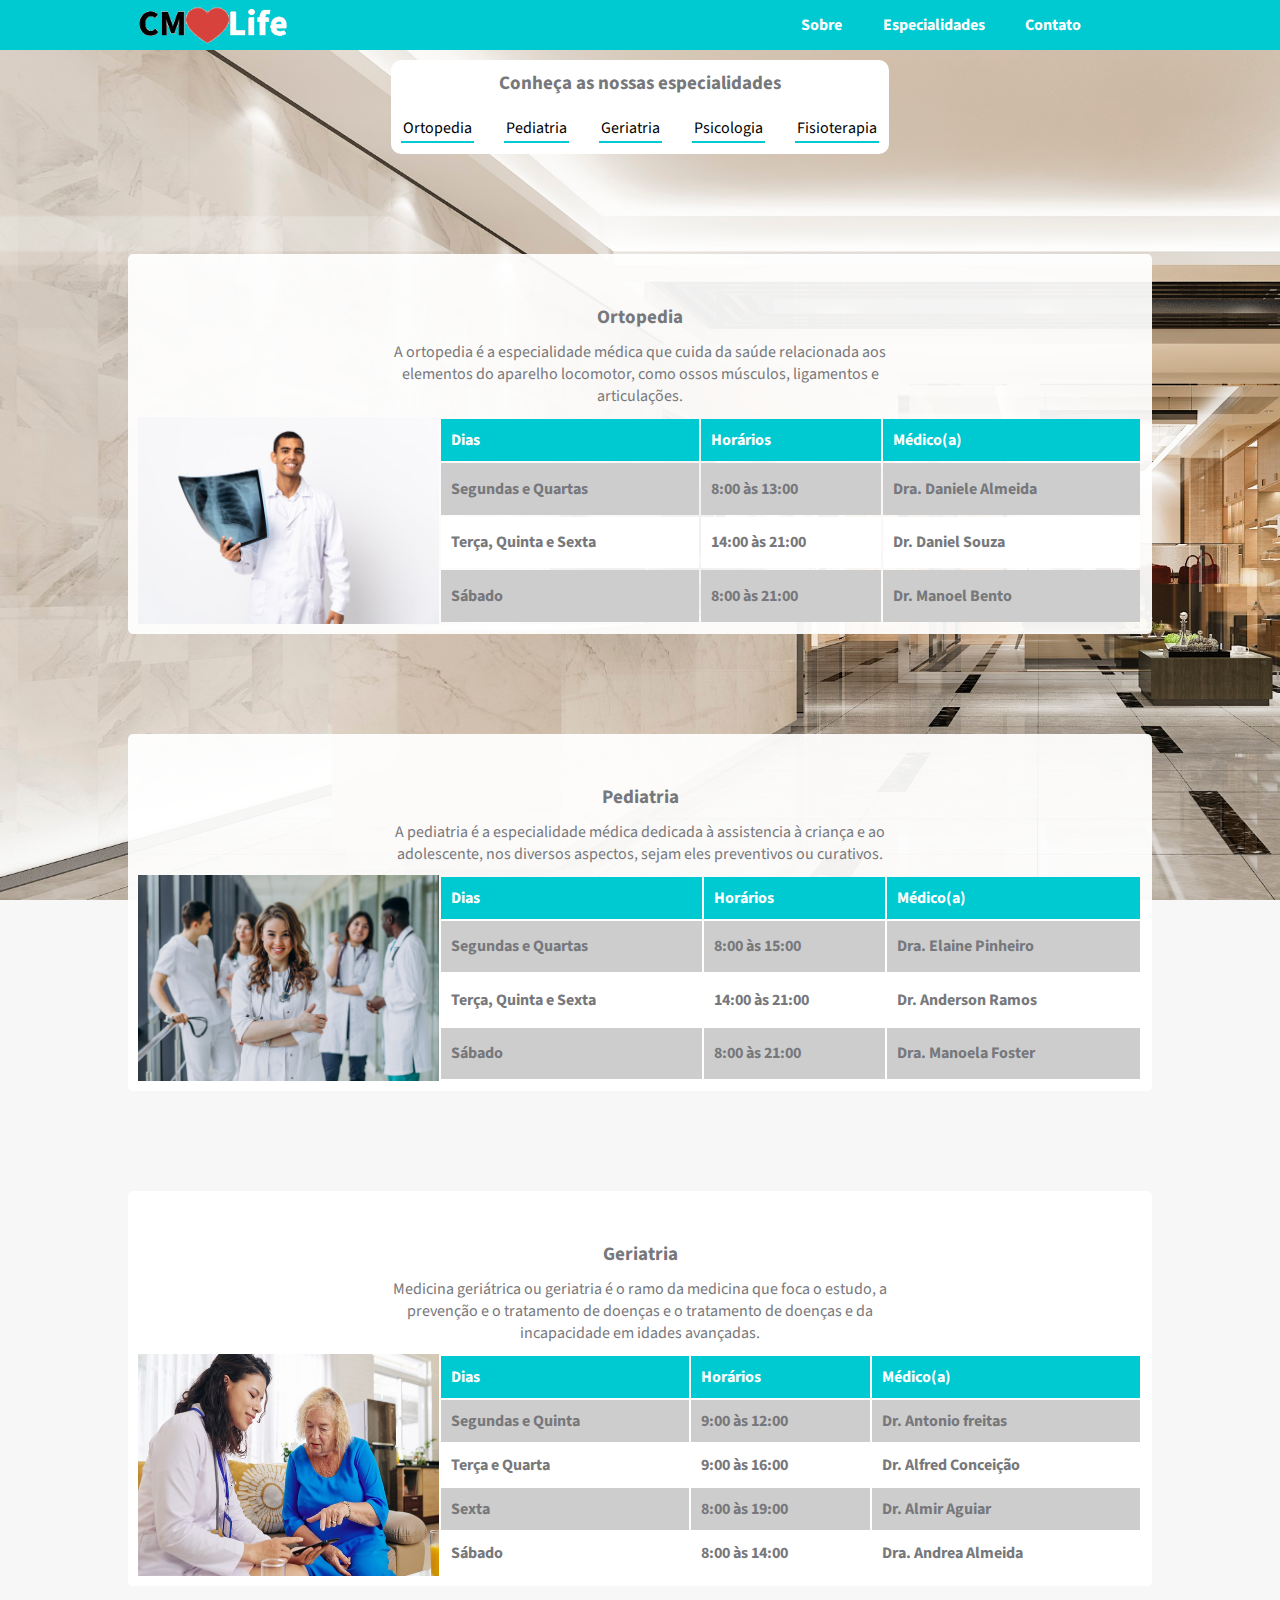
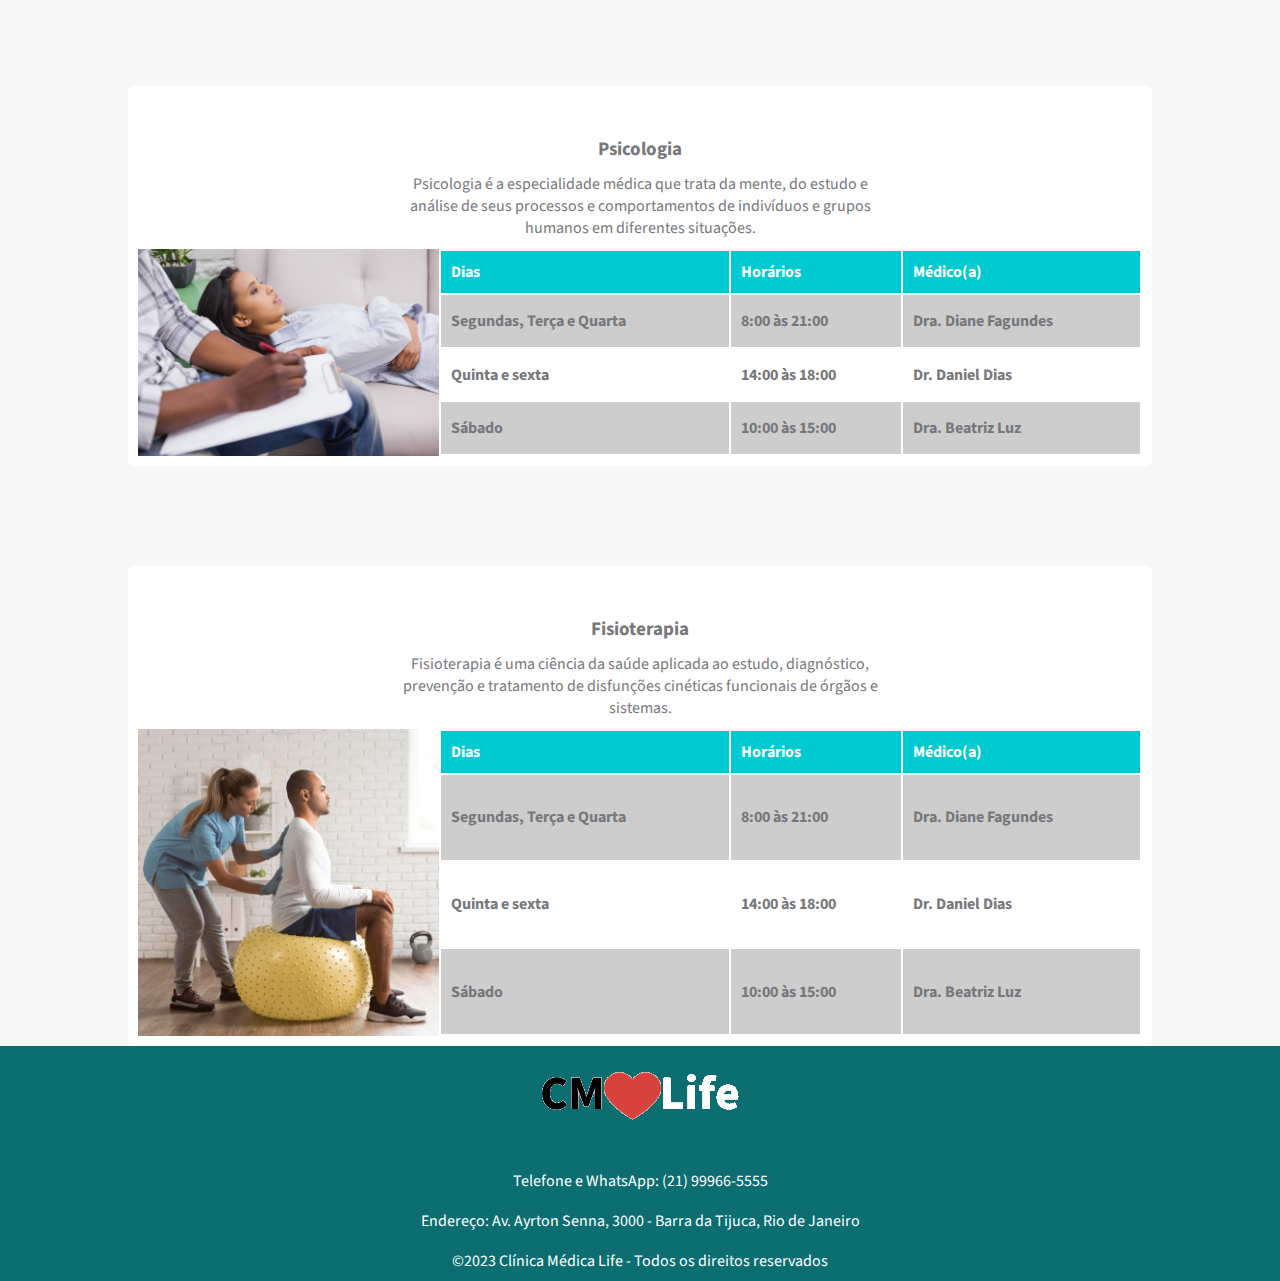
<file: especialidades.html>
<!DOCTYPE html>
<html lang="pt-br">
<head>
    <meta charset="UTF-8">
    <meta name="viewport" content="width=device-width, initial-scale=1.0">
    <link rel="stylesheet" href="css/estilo.css">
    <link rel="stylesheet" href="css/responsivo.css">
    <link rel="stylesheet" href="css/estilo-especialidades.css">
    <link rel="stylesheet" href="css/especialidade-responsivo.css">
    <link rel="stylesheet" href="https://fonts.googleapis.com/css2?family=Source+Sans+Pro:ital,wght@0,200;0,300;0,400;0,600;0,700;0,900;1,200;1,300;1,400;1,600;1,700;1,900&display=swap">
    <link rel="shortcut icon" href="assetsEsp/logo2.png" type="image/x-icon">
    <title>CMLife - Especialidades</title>
</head>
<body>
    <header>
        <div class="div-topo">
            <a href="index.html">
                <img src="assets/logo.png" alt="Logo da clínica">
            </a>

            <nav class="navigation">
                <ul>
                    <li><a href="index.html#sobre">Sobre</a></li>
                    <li><a href="especialidades.html">Especialidades</a></li>
                    <li><a href="index.html#contato">Contato</a></li>
                </ul>
            </nav>
        </div>
    </header>

    <main>
        <div class="background-especialidades">
            <div class="limitador">
                <div class="opcoes">
                    <h2>Conheça as nossas especialidades</h2>
                    <ul>
                        <li><a href="#ortopedia">Ortopedia</a></li>
                        <li><a href="#pediatria">Pediatria</a></li>
                        <li><a href="#geriatria">Geriatria</a></li>
                        <li><a href="#psicologia">Psicologia</a></li>
                        <li><a href="#fisioterapia">Fisioterapia</a></li>
                    </ul>
                </div>
                <!-- ------------------------------------------------- -->

                <section id="ortopedia" class="container">

                    <div class="pretexto">
                        <h3>Ortopedia</h3>
                        <p>A ortopedia é a especialidade médica que cuida da saúde relacionada aos elementos do aparelho locomotor, como ossos músculos, ligamentos e articulações.</p>
                    </div>

                    <div class="infos">
                        <figure>
                            <img src="assetsEsp/ortopedia.png" alt="">
                        </figure>

                        <table>
                            <thead>
                                <tr>
                                    <th>Dias</th>
                                    <th>Horários</th>
                                    <th>Médico(a)</th>
                                </tr>
                            </thead>
                            <tbody>
                                <tr>
                                    <td>Segundas e Quartas</td>
                                    <td>8:00 às 13:00</td>
                                    <td>Dra. Daniele Almeida</td>
                                </tr>
                                <tr>
                                    <td>Terça, Quinta e Sexta</td>
                                    <td>14:00 às 21:00</td>
                                    <td>Dr. Daniel Souza</td>
                                </tr>
                                <tr>
                                    <td>Sábado</td>
                                    <td>8:00 às 21:00</td>
                                    <td>Dr. Manoel Bento</td>
                                </tr>
                            </tbody>
                        </table>
                    </div>
                </section>

                <section id="pediatria" class="container">

                    <div class="pretexto">
                        <h3>Pediatria</h3>
                        <p>A pediatria é a especialidade médica dedicada à assistencia à criança e ao adolescente, nos diversos aspectos, sejam eles preventivos ou curativos.</p>
                    </div>

                    <div class="infos">
                        <figure>
                            <img src="assetsEsp/pediatra2.png" alt="">
                        </figure>

                        <table>
                            <thead>
                                <tr>
                                    <th>Dias</th>
                                    <th>Horários</th>
                                    <th>Médico(a)</th>
                                </tr>
                            </thead>
                            <tbody>
                                <tr>
                                    <td>Segundas e Quartas</td>
                                    <td>8:00 às 15:00</td>
                                    <td>Dra. Elaine Pinheiro</td>
                                </tr>
                                <tr>
                                    <td>Terça, Quinta e Sexta</td>
                                    <td>14:00 às 21:00</td>
                                    <td>Dr. Anderson Ramos</td>
                                </tr>
                                <tr>
                                    <td>Sábado</td>
                                    <td>8:00 às 21:00</td>
                                    <td>Dra. Manoela Foster</td>
                                </tr>
                            </tbody>
                        </table>
                    </div>
                </section>

                <section id="geriatria" class="container">

                    <div class="pretexto">
                        <h3>Geriatria</h3>
                        <p>Medicina geriátrica ou geriatria é o ramo da medicina que foca o estudo, a prevenção e o tratamento de doenças e o tratamento de doenças e da incapacidade em idades avançadas.</p>
                    </div>

                    <div class="infos">
                        <figure >
                            <img  src="assetsEsp/geriatra.png" alt="">
                        </figure>

                        <table>
                            <thead>
                                <tr>
                                    <th>Dias</th>
                                    <th>Horários</th>
                                    <th>Médico(a)</th>
                                </tr>
                            </thead>
                            <tbody>
                                <tr>
                                    <td>Segundas e Quinta</td>
                                    <td>9:00 às 12:00</td>
                                    <td>Dr. Antonio freitas</td>
                                </tr>
                                <tr>
                                    <td>Terça e Quarta</td>
                                    <td>9:00 às 16:00</td>
                                    <td>Dr. Alfred Conceição</td>
                                </tr>
                                <tr>
                                    <td>Sexta</td>
                                    <td>8:00 às 19:00</td>
                                    <td>Dr. Almir Aguiar</td>
                                </tr>
                                <tr>
                                    <td>Sábado</td>
                                    <td>8:00 às 14:00</td>
                                    <td>Dra. Andrea Almeida</td>
                                </tr>
                            </tbody>
                        </table>
                    </div>
                </section>

                <section id="psicologia" class="container">

                    <div class="pretexto">
                        <h3>Psicologia</h3>
                        <p>Psicologia é a especialidade médica que trata da mente, do estudo e análise de seus processos e comportamentos de indivíduos e grupos humanos em diferentes situações.</p>
                    </div>

                    <div class="infos">
                        <figure>
                            <img src="assetsEsp/psicologo.png" alt="">
                        </figure>

                        <table>
                            <thead>
                                <tr>
                                    <th>Dias</th>
                                    <th>Horários</th>
                                    <th>Médico(a)</th>
                                </tr>
                            </thead>
                            <tbody>
                                <tr>
                                    <td>Segundas, Terça e Quarta</td>
                                    <td>8:00 às 21:00</td>
                                    <td>Dra. Diane Fagundes</td>
                                </tr>
                                <tr>
                                    <td>Quinta e sexta</td>
                                    <td>14:00 às 18:00</td>
                                    <td>Dr. Daniel Dias</td>
                                </tr>
                                <tr>
                                    <td>Sábado</td>
                                    <td>10:00 às 15:00</td>
                                    <td>Dra. Beatriz Luz</td>
                                </tr>
                            </tbody>
                        </table>
                    </div>
                </section>

                <section id="fisioterapia" class="container">

                    <div class="pretexto">
                        <h3>Fisioterapia</h3>
                        <p>Fisioterapia é uma ciência da saúde aplicada ao estudo, diagnóstico, prevenção e tratamento de disfunções cinéticas funcionais de órgãos e sistemas.</p>
                    </div>

                    <div class="infos">
                        <figure >
                            <img  src="assetsEsp/fisioterapia.png" alt="">
                        </figure>

                        <table>
                            <thead>
                                <tr>
                                    <th>Dias</th>
                                    <th>Horários</th>
                                    <th>Médico(a)</th>
                                </tr>
                            </thead>
                            <tbody>
                                <tr>
                                    <td>Segundas, Terça e Quarta</td>
                                    <td>8:00 às 21:00</td>
                                    <td>Dra. Diane Fagundes</td>
                                </tr>
                                <tr>
                                    <td>Quinta e sexta</td>
                                    <td>14:00 às 18:00</td>
                                    <td>Dr. Daniel Dias</td>
                                </tr>
                                <tr>
                                    <td>Sábado</td>
                                    <td>10:00 às 15:00</td>
                                    <td>Dra. Beatriz Luz</td>
                                </tr>
                            </tbody>
                        </table>
                    </div>
                </section>
            </div>
        </div>
    </main>

    <footer class="rodape">
        <div>
            <figure>
                <img src="assets/logo.png" alt="Logo do rodape">
            </figure>

            <div>
                <p>Telefone e WhatsApp: (21) 99966-5555</p>
                <p>Endereço: Av. Ayrton Senna, 3000 - Barra da Tijuca, Rio de Janeiro</p>
                <p>©2023 Clínica Médica Life - Todos os direitos reservados</p>
            </div>
        </div>
    </footer>
    
</body>
</html>
</file>
<file: css/estilo.css>
*{
    margin: 0;
    padding: 0;
    box-sizing: border-box;
    scroll-behavior: smooth;
}
:root{
    font-size: 62.5%;
    scroll-behavior: smooth;
}
body{
    font-family: 'Source Sans Pro', sans-serif;
    font-size: 1.7rem;
    position: relative;
    color: #77787c;
    background-color: #f8f7f7;
  
}

header{
    background-color: #00cad1;
    height: 5rem;
    width: 100vw;
    position: fixed;
}
.div-topo{
    /* border: 1px solid red; */
    max-width: 1024px;
    height: 100%;
    margin: auto;
    padding: 1rem;

    display: flex;
    justify-content: space-between;
    align-items: center;
}
.div-topo a{
    display: flex;
    align-items: center;
}
.div-topo img{
    width: 15rem;
    height: 100%;
}
.navigation{
    width: 40%;
    /* border: 1px solid; */
}
.navigation ul{
    /* border: 1px solid red; */
    width: 80%;
    margin: auto;
    display: flex;
    justify-content: space-around;
}
.navigation ul li{
    list-style: none;
}
.navigation ul li a{
    text-decoration: none;
    color: #fff;
    font-weight: bold;
    padding: 1rem;
}
.navigation ul li a:hover{
    background-color: #18a0a5;
    border-radius: 0.5rem;
}
/* FIM DO ESTILO DO TOPO */

/* INICIO DO ESTILO DO BANNER */
.banner{
    /* border: 1px solid red; */
    height: 100vh;
    background-image: url("../assets/recepcao.png");
    background-size: cover;
    background-repeat: no-repeat;
    background-attachment: fixed;
}
.banner div{
    /* border: 1px solid red; */
    max-width: 1024px;
    height: 100%;
    padding: 1.5rem;
    margin: auto;

    display: flex;
    align-items: center;
}
.banner div article{
    /* border: 1px solid; */
    color: #fff;
    font-size: 3rem;
}
.banner div article h1,.banner div article p{
    text-shadow: 1px 1px 10px black;
}
/* FIM DA SEÇÃO BANNER */

/* INÍCIO DA SEÇÃO SOBRE */

#sobre{
    /* border: 1px solid red; */
    max-width: 1024px;
    height: 100vh;
    margin: auto;
    padding: 1rem;
    color: #77787c;

    display: flex;
    flex-direction: column;
    justify-content: center;
    align-items: center;
    gap: 3rem;
}
#sobre > div{
    border-bottom: 2px solid gray;
    height: 25%;
    width: 70%;
    padding: 0.5rem;
    text-align: center;
    display: flex;
    flex-direction: column;
    justify-content: space-around;
}
#sobre section{
    /* border: 1px solid green; */
    width: 70%;
    padding: 1rem;
    display: flex;
    justify-content: space-around;
}
#sobre section > div{
    display: flex;
    flex-direction: column;
    justify-content: space-evenly;
}
/* FIM DA SEÇÃO "SOBRE" */

/* INÍCIO DA SEÇÃO MULTIESPECIALIDADES */

.multiespecialidades{
    /* border: 1px solid red; */
    max-width: 1024px;

    margin: auto;
    padding: 1rem;
    color: #77787c;

    display: flex;
    flex-direction: column;
    text-align: center;
}
.multiespecialidades > div{
    /* border: 1px solid; */
    width: 60%;
    margin: auto;
    text-align: center;
    padding: 1rem;
    display: flex;
    flex-direction: column;
    gap: 1rem;
}
.container-cards{
    /* border: 1px solid ; */
    width: 90%;
    margin: auto;
    padding: 1rem;
    margin-bottom: 2rem;

    display: flex;
    justify-content: space-around;
    gap: 10px;
}
.cards{
    /* border: 1px solid red; */
    width: 30%;
    box-shadow: 1px 1px 10px gray;

}
.cards figure img{
    width: 100%;
}
.multiespecialidades a{
    background-color: #00cad1;
    padding: 1rem;
    width: 20%;
    margin: auto;
    border-radius: 0.5rem;


    text-decoration: none;
    color: #fff;
    font-size: 1.8rem;
    font-weight: bold;
}
.multiespecialidades a:hover{
    background-color: #18a0a5;
}
/* FIM DA SEÇÃO MULTIESPECIALIDADES */

/* INÍCIO DA SEÇÃO CONTATOS */
#contato{
    /* border: 1px solid red; */
    max-width: 1024px;
    margin: 3rem auto 3rem auto;
    padding: 1rem;

    text-align: center;
    color: #77787c;
    line-height: 4rem;
}
#contato span{
    font-weight: bold;
    font-size: 1.9rem;
}
#contato iframe{
    width: 100%;
}
/* FIM DA SEÇÃO CONTATOS */

/* INICIO DO RODAPE */

.rodape{
    /* border: 1px solid red; */
    background-color: #0c6e71;

}
.rodape > div{
    text-align: center;
    /* border: 1px solid red; */
    max-width: 1024px;
    margin: auto;
    color: #fff;
    line-height: 4rem;
}
</file>
<file: css/responsivo.css>
@charset "utf-8";

@media  screen and  (max-width: 425px){

    *{
        box-sizing: border-box;
        font-size: 1.6rem;
    }

    header{
        /* display: none; */
        background-color: #00cad1;
        width: 100vw;
        height: auto;
        position: relative;
    }

    .div-topo{
       display: flex;
       flex-direction: column;
    }
    .navigation{
        border-top: 1px solid #d6d3d3;
        width: 100%;
    }

    .banner{
        /* border: 1px solid red; */
        background-size: cover;
        background-position: center;
        background-attachment: scroll;
    }
    .banner div{
        /* border: 1px solid; */
        height: 100%;
    }
    .banner div article{
        /* border: 1px solid red; */
        text-align: center;
        width: 100%;
    }
    .banner h2{
        font-size: 5rem;
    }

    #sobre > div{
        /* border: 1px solid green; */
        width: 100%;
        text-align: center;
        font-size: 1.6rem;
    }
    #sobre section{
        /* border: 1px solid green; */
        width: 100%;
        padding: 0;
        text-align: center;
        margin: 0 auto;

        display: flex;
        flex-direction: column;
        justify-content: center;
        align-items: center;
    }
    #sobre ul{
        /* border: 1px solid; */
        list-style: none;
        
        width: 100%;

        display: flex;
        flex-direction: column;
        justify-content: center;
        gap: 1rem;
    }
    #sobre li{
        /* border: 1px solid red; */
        border-radius: 1rem;
        height: 3rem;
        text-align: center;
        font-size: 1.4rem;
        background-color:#afadad;
        color: #fff;
        text-shadow: 1px 1px 4px black;
        font-weight: 600;

       display: flex;
       justify-content: center;
       align-items: center;
    }
    #sobre section img{
        display: none;
    }

    .multiespecialidades > div{
        /* border: 1px solid green; */
        width: 90%;
    }
    .container-cards{
        /* border: 1px solid red; */
        display: flex;
        flex-direction: column;
        gap: 1.5rem;
    }
    .cards{
        width: 100%;
        font-size: 1.4rem;
        font-weight: bold;
        border-radius: 1rem;
    }
    .multiespecialidades a{
        width: 15rem;
        font-size: 1.2rem;
    }

    #contato{
        /* border: 1px solid red; */
        line-height: 3rem;
    }
    #contato span{
        font-weight: bold;
        font-size: 1.3rem;
    }
    
} /* FIM DO ESTILO PARA TELAS ATÉ 425px */

/* INÍCIO DO ESTILO DE TELAS ATÉ 768px */

@media  screen  and (min-width: 426px) and (max-width: 600px){
    *{
        font-size: 1.8rem;
    }
    body{
        font-size: 2rem;
    }
    header{
        /* display: none; */
        background-color: #00cad1;
        width: 100vw;
        height: auto;
        position: relative;
    }

    .div-topo{
       display: flex;
       flex-direction: column;
    }
    .navigation{
        border-top: 2px solid #d6d3d3;
        width: 100%;
    }

    .banner{
        /* border: 1px solid red; */
        height: 30rem;
        background-size: cover;
        background-position: center;
        background-attachment: scroll;
    }
    .banner div{
        /* border: 1px solid; */
        height: 100%;
    }
    .banner div article{
        /* border: 1px solid red; */
        text-align: center;
    }


    #sobre{
        /* border: 1px solid red; */
        height: 45rem;
        
        margin: auto;
    }
    #sobre > div{
        /* border: 1px solid violet; */
        margin-top: 1rem;
        width: 100%;
        text-align: center;
        height: auto;
        margin-bottom: 2rem;
    }
    #sobre section{
        /* border: 1px solid green; */
        width: 100%;
    }
    #sobre section img{
        display: none;
    }

    .multiespecialidades > div{
        /* border: 1px solid green; */
        width: 90%;
    }
    .container-cards{
        /* border: 1px solid red; */
        width: 90vw;
        flex-wrap: wrap;
        padding: 0;
        align-items: center;
        gap: 1rem;

    }
    .cards{
        width: 45%;
        font-size: 1.5rem;
        font-weight: bold;
        border-radius: 1rem;
        margin: 1rem 0;
    }
    .multiespecialidades a{
        width: 20rem;
        font-size: 2rem;
    }

     #contato{ 
        /* border: 1px solid red; */
        width: 90vw;
        line-height: 3rem;
        align-items: center;
    }
    #contato span{
        font-weight: bold;
        font-size: 1.9rem;
    } 
}

@media screen and (max-width: 768px){

    body{
        font-size: 2rem;
    }
    header{
        /* display: none; */
        background-color: #00cad1;
        width: 100vw;
        height: auto;
        position: relative;
    }

    .div-topo{
       display: flex;
       flex-direction: column;
    }
    .navigation{
        border-top: 2px solid #d6d3d3;
        width: 100%;
    }

    .banner{
        /* border: 1px solid red; */
        height: 30rem;
        background-size: cover;
        background-position: center;
        background-attachment: scroll;
    }
    .banner div{
        /* border: 1px solid; */
        height: 100%;
    }
    .banner div article{
        /* border: 1px solid red; */
        text-align: center;
    }


    #sobre{
        /* border: 1px solid red; */
        height: 45rem;
        
        margin: auto;
    }
    #sobre > div{
        /* border: 1px solid violet; */
        margin-top: 1rem;
        width: 100%;
        text-align: center;
        height: auto;
        margin-bottom: 2rem;
    }
    #sobre section{
        /* border: 1px solid green; */
        width: 100%;
    }
    #sobre section img{
        display: none;
    }

    .multiespecialidades > div{
        /* border: 1px solid green; */
        width: 90%;
    }
    .container-cards{
        /* border: 1px solid red; */
        width: 90vw;
        flex-wrap: wrap;
        padding: 0;
        align-items: center;
        gap: 1rem;

    }
    .cards{
        width: 45%;
        font-size: 1.5rem;
        font-weight: bold;
        border-radius: 1rem;
        margin: 1rem 0;
    }
    .multiespecialidades a{
        width: 20rem;
        font-size: 2rem;
    }

     #contato{ 
        /* border: 1px solid red; */
        width: 90vw;
        line-height: 3rem;
        align-items: center;
    }
    #contato span{
        font-weight: bold;
        font-size: 1.9rem;
    } 
}
</file>
<file: css/estilo-especialidades.css>
@charset "utf-8";
*{
    margin: 0;
    padding: 0;
    box-sizing: border-box;
}
:root{
    font-size: 62.5%;
    background-color: #f8f7f7;
}
.background-especialidades{
    background-image: url("../assets/recepcao2.jpg");
    background-repeat: no-repeat;
    background-size: cover;
    background-attachment: fixed;
}

.limitador{
    /* border: 1px solid red; */
    max-width: 1024px;
    margin: auto;
    padding-top: 6rem;
}

.opcoes{
    /* border: 1px solid red; */
    text-align: center;
    padding: 1rem;
    background-color: #FFF;
    width: fit-content;
    margin: 0 auto;
    border-radius: 10px;
    
}
.opcoes ul{
    /* border: 1px solid ; */
    display: flex;
    justify-content: center;
    margin: 2rem 0 0.5rem 0;
    gap: 3rem;

    list-style: none;
}
.opcoes ul li a{
    border-bottom: 2px solid #00cad1;
    text-decoration: none;
    color: black;
    padding: 0.2rem;
}
.opcoes ul li a:hover{
    background-color: #00cad1;
    border-radius: 0.3rem;
    color: #FFF;
}

/* inicio da seção ortopedia */

.container{
    /* border: 1px solid red; */
    padding: 1rem;
    margin-top: 10rem;
    padding-top: 5rem;
    background-color: #ffffffef;
    border-radius: 5px;

    display: flex;
    flex-direction: column;
    align-items: center;
    justify-content: center;
}
.pretexto{
    /* border: 1px solid green; */
    text-align: center;
    width: 50%;
    margin: 0 auto 1rem auto;
}
.pretexto h3{
    margin-bottom: 1rem;
}
.infos{
    /* border: 1px solid violet; */
    display: flex;
    
}
.infos figure{
    /* border: 1px solid; */
    width: 30%;
}
.infos figure img{
    width: 100%;
    height: 100%;
}
.infos table{
    /* border: 1px solid yellow; */
    width: 70%;
   text-align: left;
}
table thead{
    background-color: #00cad1;
    color: #FFF;
    font-size: 2rem;
    height: 4rem;
}
table th, td{
    padding: 1rem;
    font-weight: bold;
}
table tbody tr:nth-of-type(odd){
    background-color: #cdcdcd;
}
table tbody tr:nth-of-type(even){
    background-color: #ffffff;
}
</file>
<file: css/especialidade-responsivo.css>
@charset "utf-8";
@media all{
    *{
        margin: 0;
        padding: 0;
        box-sizing: border-box;
        font-size: 1.6rem;
    }
    html{
        font-size: 62.5%;
    }
    h2,h3{
        font-size: 1.9rem;
    }
}

@media screen and (max-width: 425px){

    .background-especialidades{
        background: none;
        /* background-image: url("../assets/recepcao2.jpg");
        background-repeat: no-repeat;
        background-size: cover;
        background-attachment: fixed; */
    }

    .limitador{
        /* border: 1px solid red; */
        width: 100%;
        padding: 0;
        margin: 0;
    }
    .opcoes{
        /* border: 1px solid; */
        padding: 0;
        margin: 0;
    }
    .opcoes ul{
        /* border: 1px solid red; */
        width: 100%;
        display: flex;
        flex-wrap: wrap;
        gap: 1rem;
        padding: 0.5rem;
    }

    .container{
        /* border: 1px solid red; */
        padding: 0;
        margin-top: 3rem;
    }
    .pretexto{
        /* border: 1px solid violet; */
        width: 100%;
    }
  
    .infos figure{
        display: none;
    }
    .infos table{
        width: 100%;
       
    }
    .infos table th, td{
        font-weight: 600;
    }

}

@media screen and (max-width: 768px){
    *{
        font-size: 1.8rem;
    }
    .background-especialidades{
        background: none;
    }

    .limitador{
        /* border: 1px solid red; */
        width: 99%;
        padding: 0;
        margin: auto;
    }
    .opcoes{
        /* border: 1px solid; */
        padding: 0;
        margin: 0 auto;
    }
    .opcoes ul{
        /* border: 1px solid red; */
        width: 90%;
        margin: auto;
        display: flex;
        flex-wrap: wrap;
    }
    .opcoes ul li{
        padding: 1rem;
    }

    .container{
        /* border: 1px solid red; */
        padding-top: 3rem;
        margin-top: 4rem;
    }
    .pretexto{
        /* border: 1px solid violet; */
        width: 100%;
        padding: 0;
    }
  
    .infos figure{
        display: none;
    }

    .infos table{
        width: 100%;
       
    }
    .infos table th, td{
        font-weight: 600;
    }
    .limitador:last-child{
        margin-bottom: 5rem;
    }

}

@media screen and (min-width: 769px) and (max-width: 1024px) {/* a partir daqui, demais telas*/


    .opcoes ul{
        /* border: 1px solid red; */
        width: 100%;
        margin-top: 1rem;
        padding: 1rem;
    }
    
    .opcoes ul li{
        /* border: 1px solid yellow; */
        margin: 0 2rem;
    }

    .container{
        /* border: 1px solid red; */
        padding-top: 6rem;
    }

    .pretexto{
        /* border: 1px solid violet; */
        padding: 0;
    }
    .infos{
        /* border: 1px solid ; */
        height: 60%;
        width: 100%;

        display: flex;
        align-items: center;
        
    }
    .infos figure{
        width: 30rem;
        height: 21rem;
    }
    .infos figure img{
        width: 100%;
        height: 100%;
    }
    .infos table{
        height: 20rem;
    }
}
</file>
